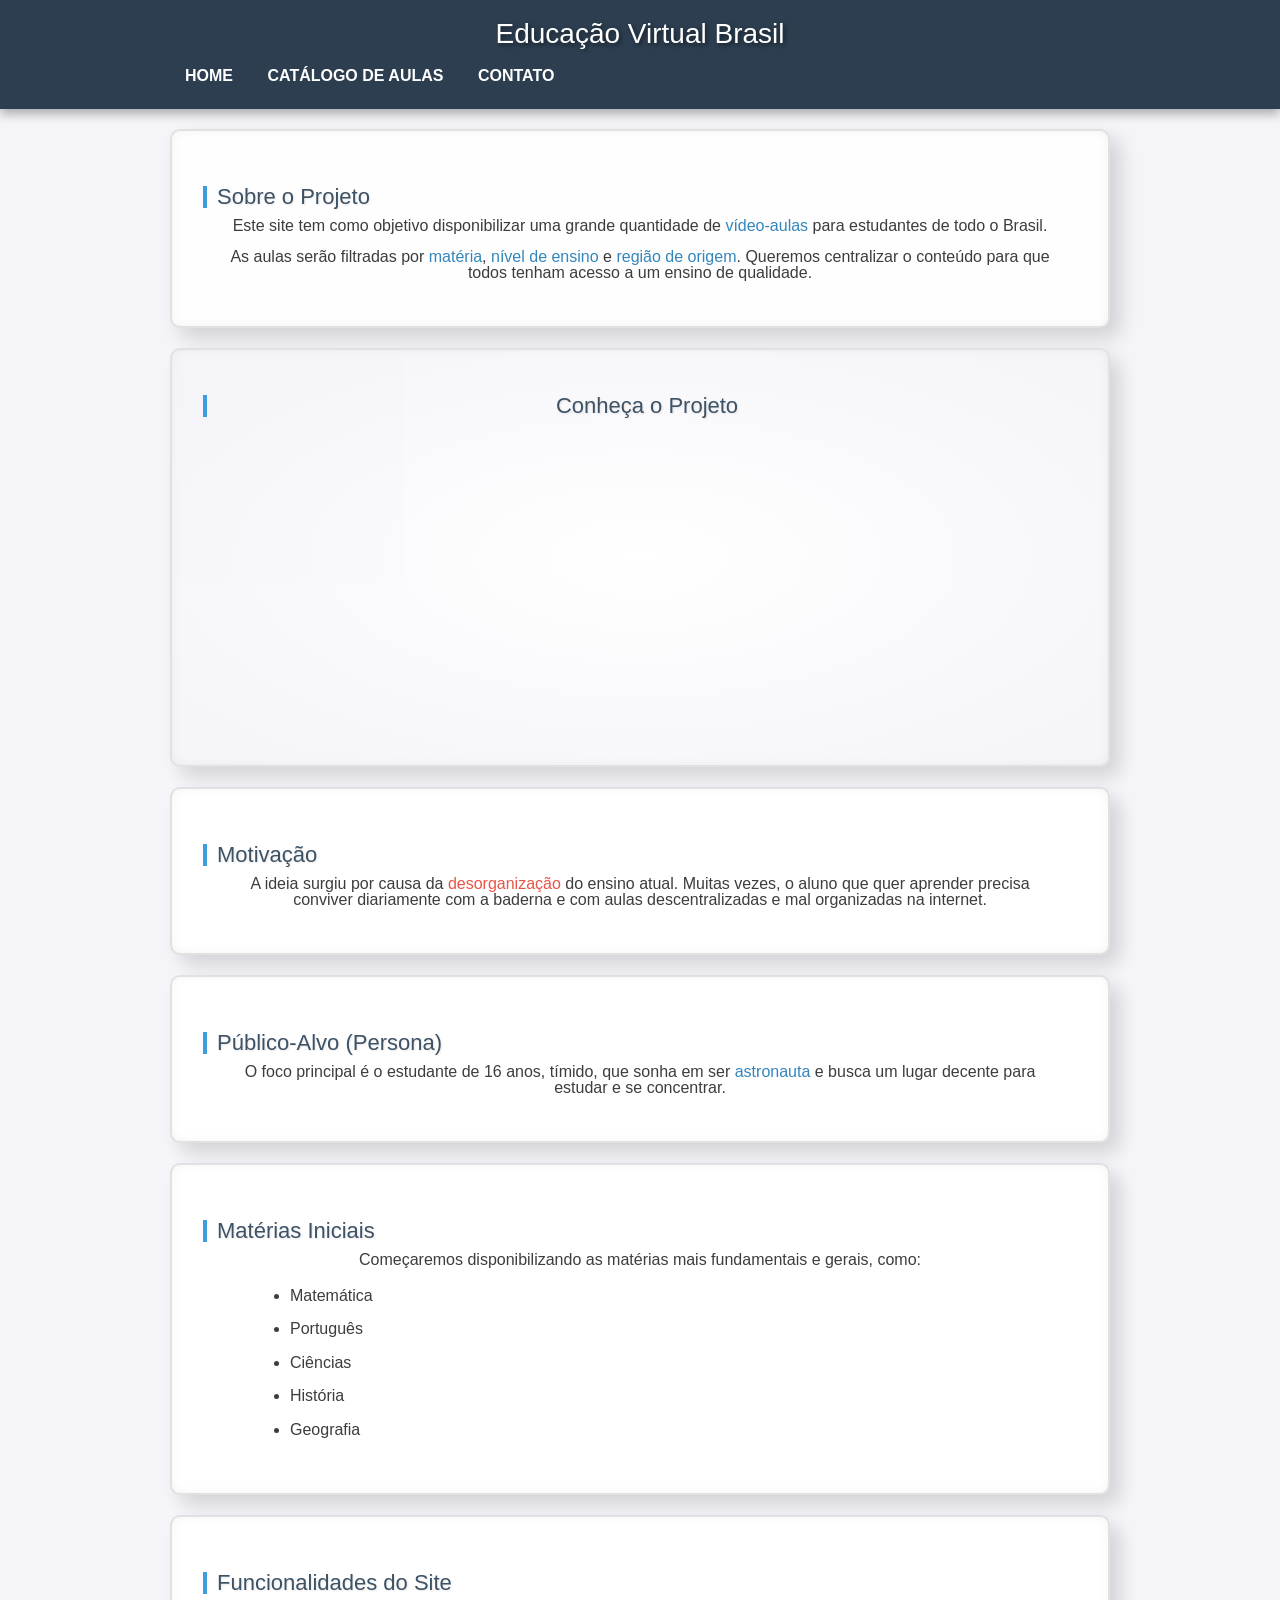
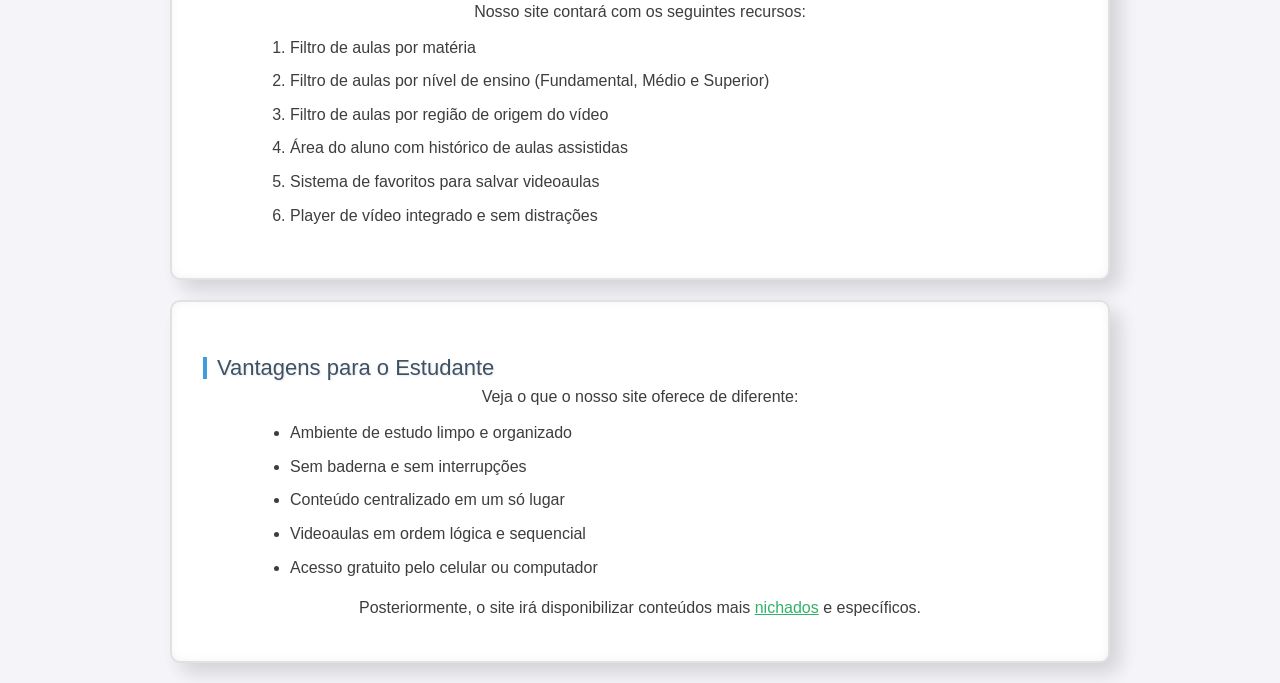
<file: index.html>
<!DOCTYPE html>
<html lang="pt-br">
<head>
    <meta charset="UTF-8">
    <title>Educação Virtual Brasil</title>
    <link rel="stylesheet" href="reset.css">
    <link rel="stylesheet" href="style.css">
</head>
<body>

    <header>
        <div class="caixa">
            <h1>Educação Virtual Brasil</h1>
            <nav>
                <ul>
                    <li><a href="index.html">Home</a></li>
                    <li><a href="catalogo.html">Catálogo de Aulas</a></li>
                    <li><a href="contato.html">Contato</a></li>
                </ul>
            </nav>
        </div>
    </header>

    <div class="caixa-conteudo">
        <h2>Sobre o Projeto</h2>
        <p>Este site tem como objetivo disponibilizar uma grande quantidade de <b>vídeo-aulas</b> para estudantes de todo o Brasil.</p>
        <p>As aulas serão filtradas por <b>matéria</b>, <b>nível de ensino</b> e <b>região de origem</b>. Queremos centralizar o conteúdo para que todos tenham acesso a um ensino de qualidade.</p>
    </div>

    <div class="caixa-conteudo video">
        <h2>Conheça o Projeto</h2>
        <iframe width="560" height="315" src="https://www.youtube.com/embed/wYQeiBXvuW0" title="YouTube video player" frameborder="0" allow="accelerometer; autoplay; clipboard-write; encrypted-media; gyroscope; picture-in-picture" allowfullscreen></iframe>
    </div>

    <div class="caixa-conteudo">
        <h2>Motivação</h2>
        <p>A ideia surgiu por causa da <i>desorganização</i> do ensino atual. Muitas vezes, o aluno que quer aprender precisa conviver diariamente com a baderna e com aulas descentralizadas e mal organizadas na internet.</p>
    </div>

    <div class="caixa-conteudo">
        <h2>Público-Alvo (Persona)</h2>
        <p>O foco principal é o estudante de 16 anos, tímido, que sonha em ser <b>astronauta</b> e busca um lugar decente para estudar e se concentrar.</p>
    </div>

    <div class="caixa-conteudo">
        <h2>Matérias Iniciais</h2>
        <p>Começaremos disponibilizando as matérias mais fundamentais e gerais, como:</p>
        <ul>
            <li>Matemática</li>
            <li>Português</li>
            <li>Ciências</li>
            <li>História</li>
            <li>Geografia</li>
        </ul>
    </div>

    <div class="caixa-conteudo">
        <h2>Funcionalidades do Site</h2>
        <p>Nosso site contará com os seguintes recursos:</p>
        <ol>
            <li>Filtro de aulas por matéria</li>
            <li>Filtro de aulas por nível de ensino (Fundamental, Médio e Superior)</li>
            <li>Filtro de aulas por região de origem do vídeo</li>
            <li>Área do aluno com histórico de aulas assistidas</li>
            <li>Sistema de favoritos para salvar videoaulas</li>
            <li>Player de vídeo integrado e sem distrações</li>
        </ol>
    </div>

    <div class="caixa-conteudo">
        <h2>Vantagens para o Estudante</h2>
        <p>Veja o que o nosso site oferece de diferente:</p>
        <ul>
            <li>Ambiente de estudo limpo e organizado</li>
            <li>Sem baderna e sem interrupções</li>
            <li>Conteúdo centralizado em um só lugar</li>
            <li>Videoaulas em ordem lógica e sequencial</li>
            <li>Acesso gratuito pelo celular ou computador</li>
        </ul>
        <p>Posteriormente, o site irá disponibilizar conteúdos mais <u>nichados</u> e específicos.</p>
    </div>

</body>
</html>
</file>
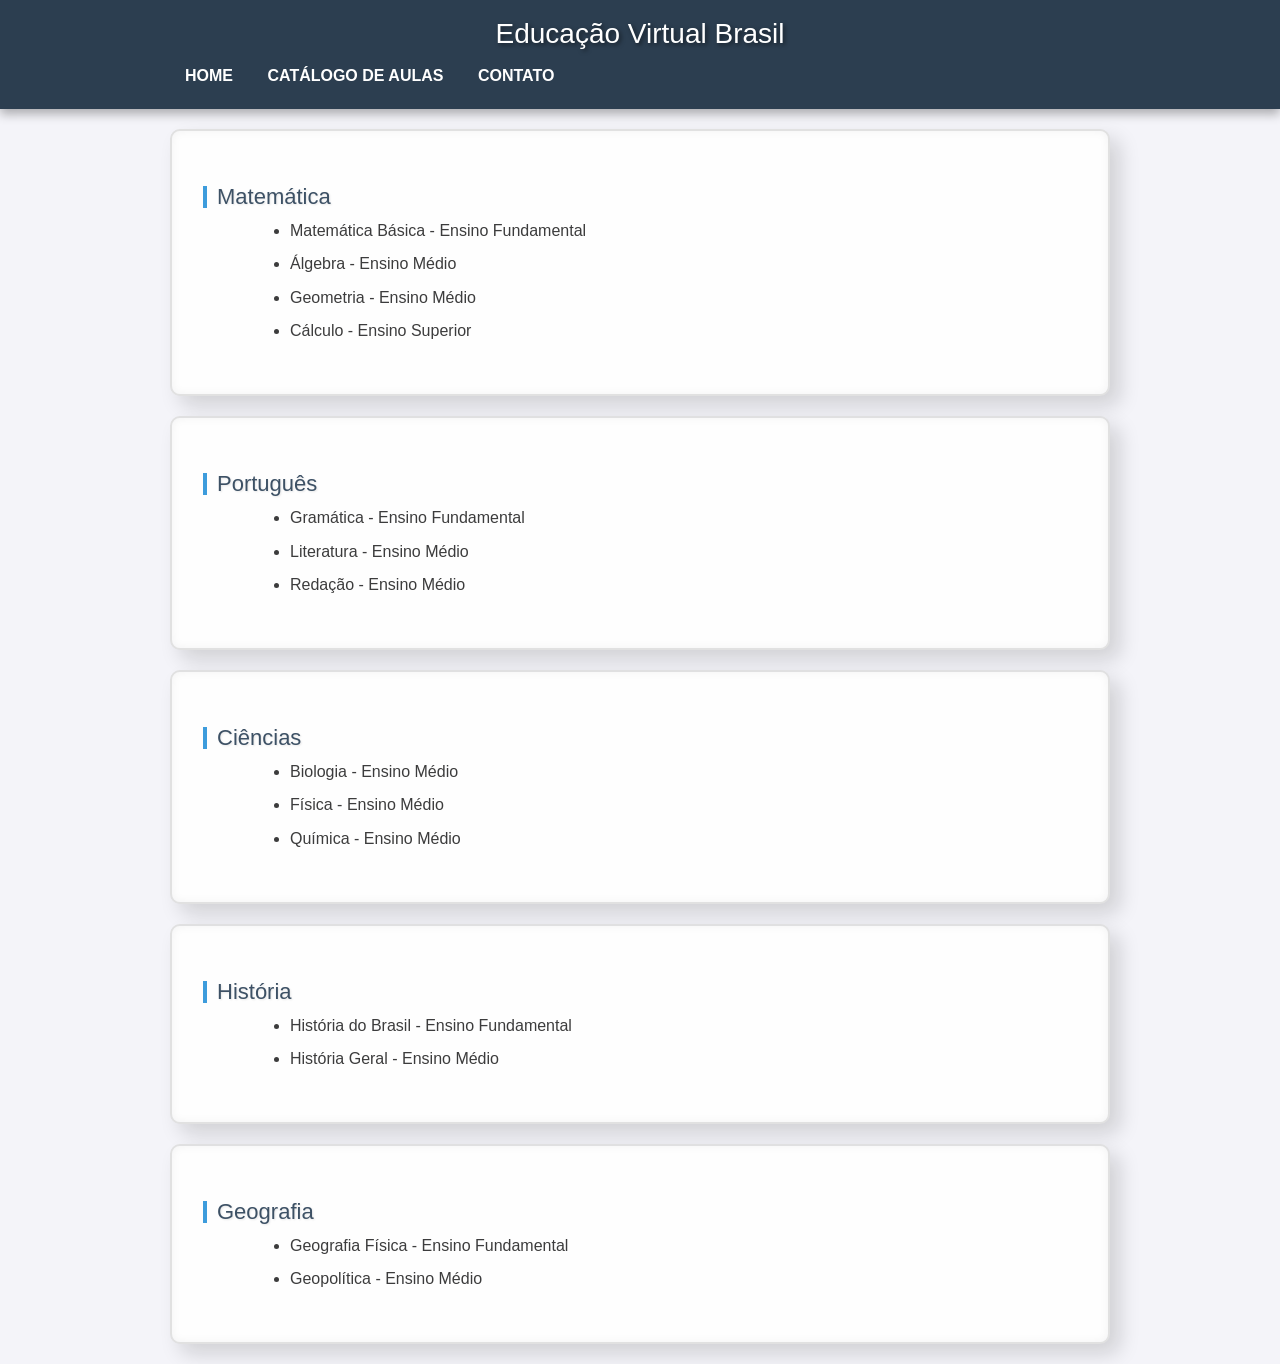
<file: catalogo.html>
<!DOCTYPE html>
<html lang="pt-br">
<head>
    <meta charset="UTF-8">
    <title>Catálogo de Aulas - Educação Virtual Brasil</title>
    <link rel="stylesheet" href="reset.css">
    <link rel="stylesheet" href="style.css">
</head>
<body>

    <header>
        <div class="caixa">
            <h1>Educação Virtual Brasil</h1>
            <nav>
                <ul>
                    <li><a href="index.html">Home</a></li>
                    <li><a href="catalogo.html">Catálogo de Aulas</a></li>
                    <li><a href="contato.html">Contato</a></li>
                </ul>
            </nav>
        </div>
    </header>

    <div class="caixa-conteudo">
        <h2>Matemática</h2>
        <ul>
            <li>Matemática Básica - Ensino Fundamental</li>
            <li>Álgebra - Ensino Médio</li>
            <li>Geometria - Ensino Médio</li>
            <li>Cálculo - Ensino Superior</li>
        </ul>
    </div>

    <div class="caixa-conteudo">
        <h2>Português</h2>
        <ul>
            <li>Gramática - Ensino Fundamental</li>
            <li>Literatura - Ensino Médio</li>
            <li>Redação - Ensino Médio</li>
        </ul>
    </div>

    <div class="caixa-conteudo">
        <h2>Ciências</h2>
        <ul>
            <li>Biologia - Ensino Médio</li>
            <li>Física - Ensino Médio</li>
            <li>Química - Ensino Médio</li>
        </ul>
    </div>

    <div class="caixa-conteudo">
        <h2>História</h2>
        <ul>
            <li>História do Brasil - Ensino Fundamental</li>
            <li>História Geral - Ensino Médio</li>
        </ul>
    </div>

    <div class="caixa-conteudo">
        <h2>Geografia</h2>
        <ul>
            <li>Geografia Física - Ensino Fundamental</li>
            <li>Geopolítica - Ensino Médio</li>
        </ul>
    </div>

</body>
</html>
</file>
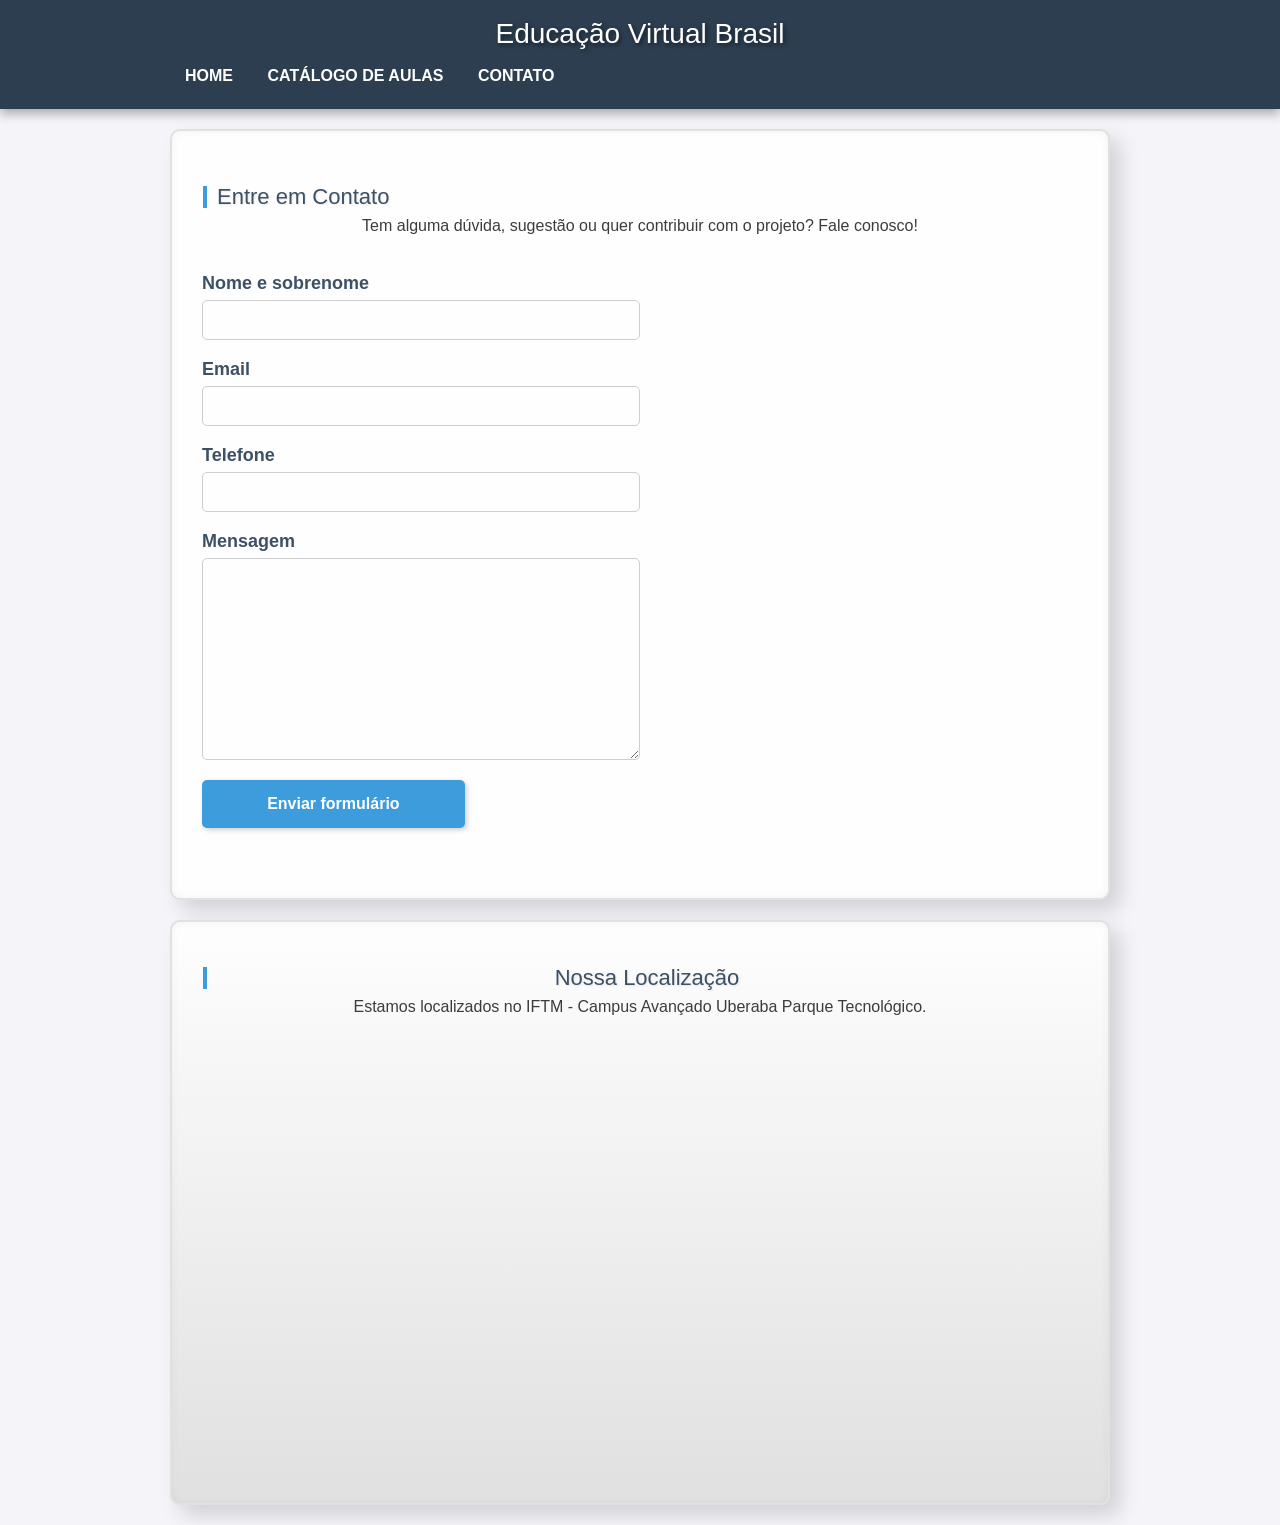
<file: contato.html>
<!DOCTYPE html>
<html lang="pt-br">
<head>
    <meta charset="UTF-8">
    <title>Contato - Educação Virtual Brasil</title>
    <link rel="stylesheet" href="reset.css">
    <link rel="stylesheet" href="style.css">
</head>
<body>

    <header>
        <div class="caixa">
            <h1>Educação Virtual Brasil</h1>
            <nav>
                <ul>
                    <li><a href="index.html">Home</a></li>
                    <li><a href="catalogo.html">Catálogo de Aulas</a></li>
                    <li><a href="contato.html">Contato</a></li>
                </ul>
            </nav>
        </div>
    </header>

    <div class="caixa-conteudo">
        <h2>Entre em Contato</h2>
        <p>Tem alguma dúvida, sugestão ou quer contribuir com o projeto? Fale conosco!</p>

        <form>
            <label for="nome">Nome e sobrenome</label>
            <input type="text" id="nome">

            <label for="email">Email</label>
            <input type="text" id="email">

            <label for="telefone">Telefone</label>
            <input type="text" id="telefone">

            <label for="mensagem">Mensagem</label>
            <textarea cols="70" rows="10" id="mensagem"></textarea>

            <input type="submit" value="Enviar formulário">
        </form>
    </div>

    <div class="caixa-conteudo mapa">
        <h2>Nossa Localização</h2>
        <p>Estamos localizados no IFTM - Campus Avançado Uberaba Parque Tecnológico.</p>
        <iframe src="https://www.google.com/maps/embed?pb=!1m18!1m12!1m3!1d3755.8583231546!2d-47.9599624847304!3d-19.71865508672245!2m3!1f0!2f0!3f0!3m2!1i1024!2i768!4f13.1!3m3!1m2!1s0x94bad18160f7b4d3%3A0x5d0c29cbc9d3e469!2sIFTM%20-%20Uberaba%20(Parque%20Tecnol%C3%B3gico)!5e0!3m2!1spt-BR!2sbr!4v1588686900348!5m2!1spt-BR!2sbr" width="600" height="450" frameborder="0" style="border:0;" allowfullscreen="" aria-hidden="false" tabindex="0"></iframe>
    </div>

</body>
</html>
</file>
<file: style.css>
body {
    background-color: #f4f4f9;
    font-family: Arial, sans-serif;
    color: #333;
}

header {
    background-color: #2c3e50;
    padding: 20px 0;
    box-shadow: 0px 5px 10px rgba(0, 0, 0, 0.3);
}

.caixa {
    width: 940px;
    margin: 0 auto;
    text-align: center;
}

h1 {
    text-align: center;
    font-size: 30px;
    color: #2c3e50;
    margin-top: 30px;
    margin-bottom: 20px;
    text-shadow: 2px 2px 4px rgba(0, 0, 0, 0.2);
}

header h1 {
    color: #ffffff;
    margin-top: 0;
    margin-bottom: 15px;
    font-size: 28px;
    text-shadow: 2px 2px 4px rgba(0, 0, 0, 0.5);
}

nav ul {
    padding: 0;
    margin: 0;
}

nav li {
    display: inline;
    margin: 0 15px;
}

nav a {
    text-transform: uppercase;
    color: #ffffff;
    font-weight: bold;
    font-size: 16px;
    text-decoration: none;
    transition: color 0.3s ease;
}

nav a:hover {
    color: #3498db;
    text-decoration: underline;
}

h2 {
    font-size: 22px;
    color: #34495e;
    margin-top: 25px;
    margin-bottom: 10px;
    padding-left: 10px;
    border-left: 4px solid #3498db;
    width: 860px;
    margin-left: auto;
    margin-right: auto;
    text-shadow: 1px 1px 2px rgba(0, 0, 0, 0.1);
}

p {
    font-size: 16px;
    margin-bottom: 15px;
    text-align: center;
    max-width: 820px;
    margin-left: auto;
    margin-right: auto;
}

b {
    color: #2980b9;
}

i {
    color: #e74c3c;
}

u {
    color: #27ae60;
}

ul {
    list-style-type: disc;
    padding-left: 60px;
    margin-bottom: 20px;
    width: 760px;
    margin-left: auto;
    margin-right: auto;
    text-align: left;
}

ol {
    list-style-type: decimal;
    padding-left: 60px;
    margin-bottom: 20px;
    width: 760px;
    margin-left: auto;
    margin-right: auto;
    text-align: left;
}

li {
    font-size: 16px;
    color: #333;
    margin-bottom: 8px;
    line-height: 1.6;
}

.caixa-conteudo {
    width: 940px;
    margin: 20px auto;
    padding: 30px;
    background-color: #ffffff;
    border: 2px solid #e0e0e0;
    border-radius: 10px;
    box-sizing: border-box;
    box-shadow: 10px 10px 20px rgba(0, 0, 0, 0.15), inset 0 0 10px rgba(0, 0, 0, 0.05);
    opacity: 0.95;
    transition: opacity 0.4s ease, box-shadow 0.4s ease;
}

.caixa-conteudo:hover {
    opacity: 1;
    box-shadow: 15px 15px 30px rgba(0, 0, 0, 0.25), inset 0 0 10px rgba(0, 0, 0, 0.05);
}

.video {
    text-align: center;
    padding: 20px 0;
    background: radial-gradient(#ffffff, #f4f4f9);
    border-radius: 10px;
}

.mapa {
    text-align: center;
    padding: 20px 0;
    background: linear-gradient(#ffffff, #e0e0e0);
    border-radius: 10px;
}

form {
    margin: 40px 0;
}

form label {
    display: block;
    font-size: 18px;
    color: #34495e;
    margin-bottom: 8px;
    font-weight: bold;
}

form input {
    display: block;
    margin: 0 0 20px;
    padding: 10px 20px;
    width: 50%;
    font-size: 16px;
    border: 1px solid #ccc;
    border-radius: 5px;
    box-sizing: border-box;
}

form textarea {
    display: block;
    margin: 0 0 20px;
    padding: 10px 20px;
    width: 50%;
    font-size: 16px;
    border: 1px solid #ccc;
    border-radius: 5px;
    box-sizing: border-box;
    font-family: Arial, sans-serif;
}

form input[type="submit"] {
    width: 30%;
    background-color: #3498db;
    color: white;
    font-weight: bold;
    border: none;
    border-radius: 5px;
    cursor: pointer;
    padding: 15px 0;
    box-shadow: 2px 2px 5px rgba(0, 0, 0, 0.2);
    transition: background-color 0.3s ease, box-shadow 0.3s ease;
}

form input[type="submit"]:hover {
    background-color: #2980b9;
    box-shadow: 4px 4px 10px rgba(0, 0, 0, 0.3);
}
</file>
